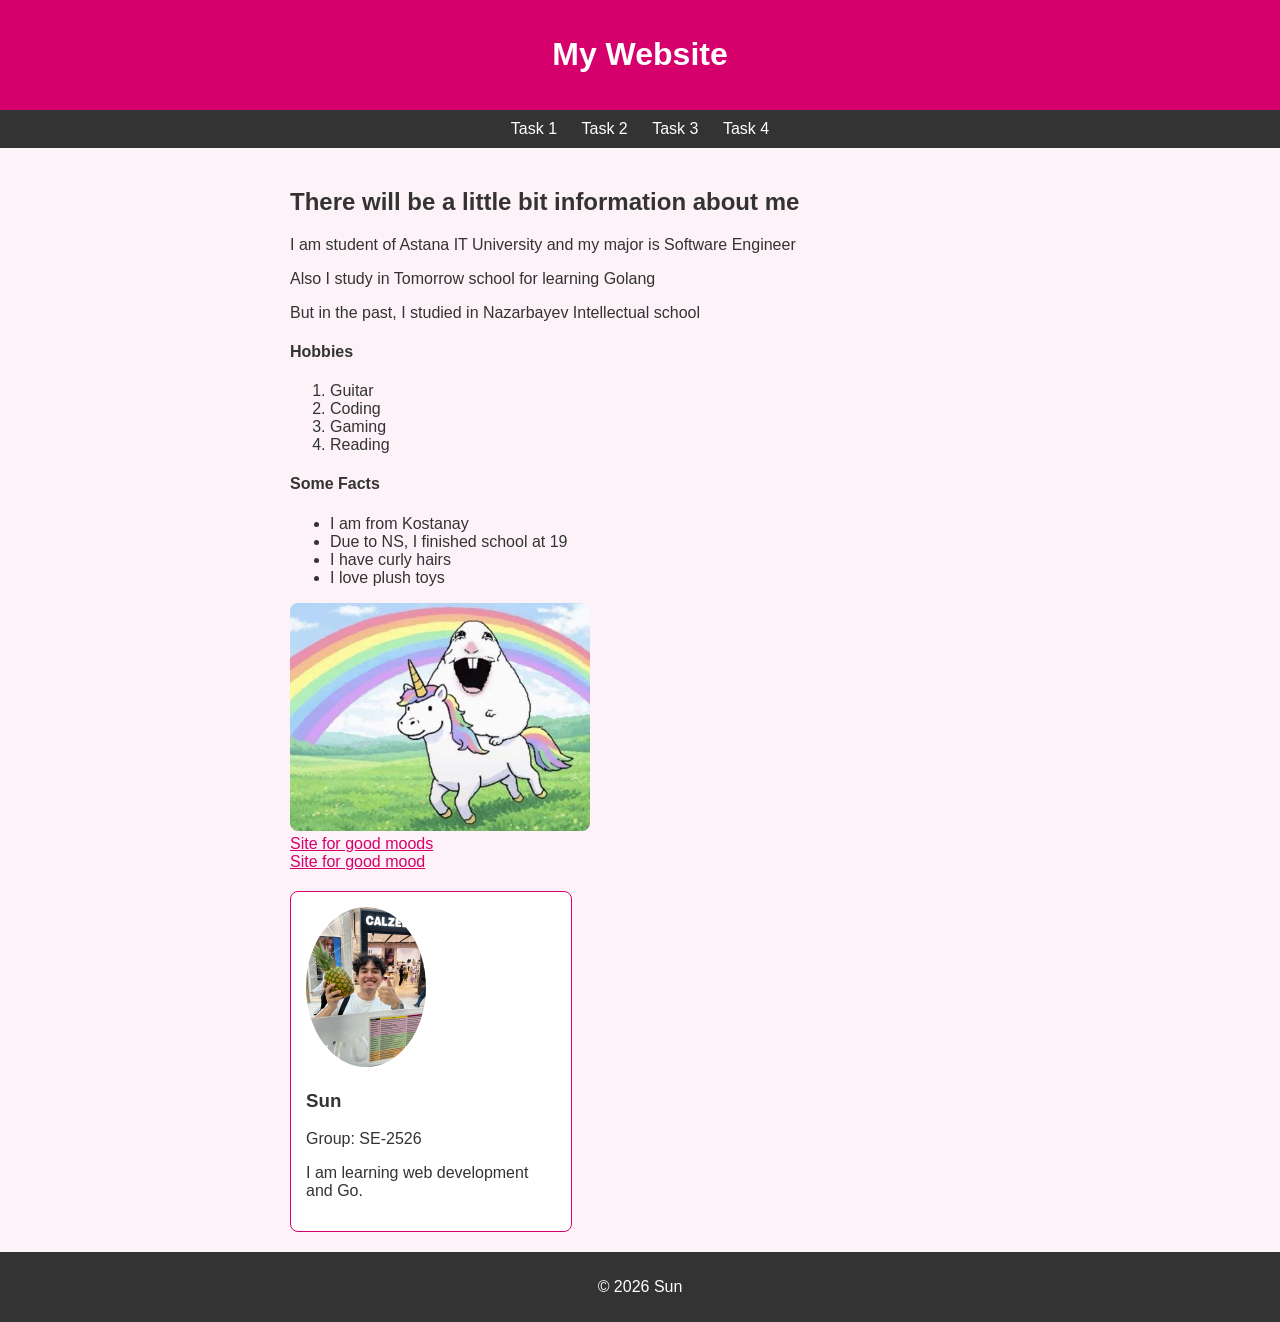
<file: index.html>
<!DOCTYPE html>
<html lang="en">
<head>
    <meta charset="UTF-8">
    <meta name="viewport" content="width=device-width, initial-scale=1.0">
    <title>About me</title>
    <link rel="stylesheet" href="./style.css">
</head>
<body>

    <div class="header">
        <h1>My Website</h1>
    </div>

    <div class="navbar">
        <a href="index.html">Task 1</a>
        <a href="task2.html">Task 2</a>
        <a href="exercise1/index.html">Task 3</a>
        <a href="task4.html">Task 4</a>
    </div>

    <div class="page-content">
        <h2>There will be a little bit information about me</h2>
        <p>I am student of Astana IT University and my major is Software Engineer</p>
        <p>Also I study in Tomorrow school for learning Golang</p>
        <p>But in the past, I studied in Nazarbayev Intellectual school</p>

        <h4>Hobbies</h4>
        <ol>
            <li>Guitar</li>
            <li>Coding</li>
            <li>Gaming</li>
            <li>Reading</li>
        </ol>

        <h4>Some Facts</h4>
        <ul>
            <li>I am from Kostanay</li>
            <li>Due to NS, I finished school at 19</li>
            <li>I have curly hairs</li>
            <li>I love plush toys</li>
        </ul>

        <img src="images.jpeg" alt="Happy Hamster">
        <br>
        <a href="https://kartinkof.club/kartinki/kartinki-dlja-nastroenija/16255-pozitivnye-kartinki-dlja-podnjatija-nastroenija-46-foto.html">Site for good moods</a>
        <br>
        <a href="https://mixnews.lv/yumor/">Site for good mood</a>

        <div class="profile-card">
            <img src="me.jpg" alt="me">
            <h3>Sun</h3>
            <p>Group: SE-2526</p>
            <p>I am learning web development and Go.</p>
        </div>
    </div>

    <div class="footer">
        <p>&copy; 2026 Sun</p>
    </div>

</body>
</html>
</file>
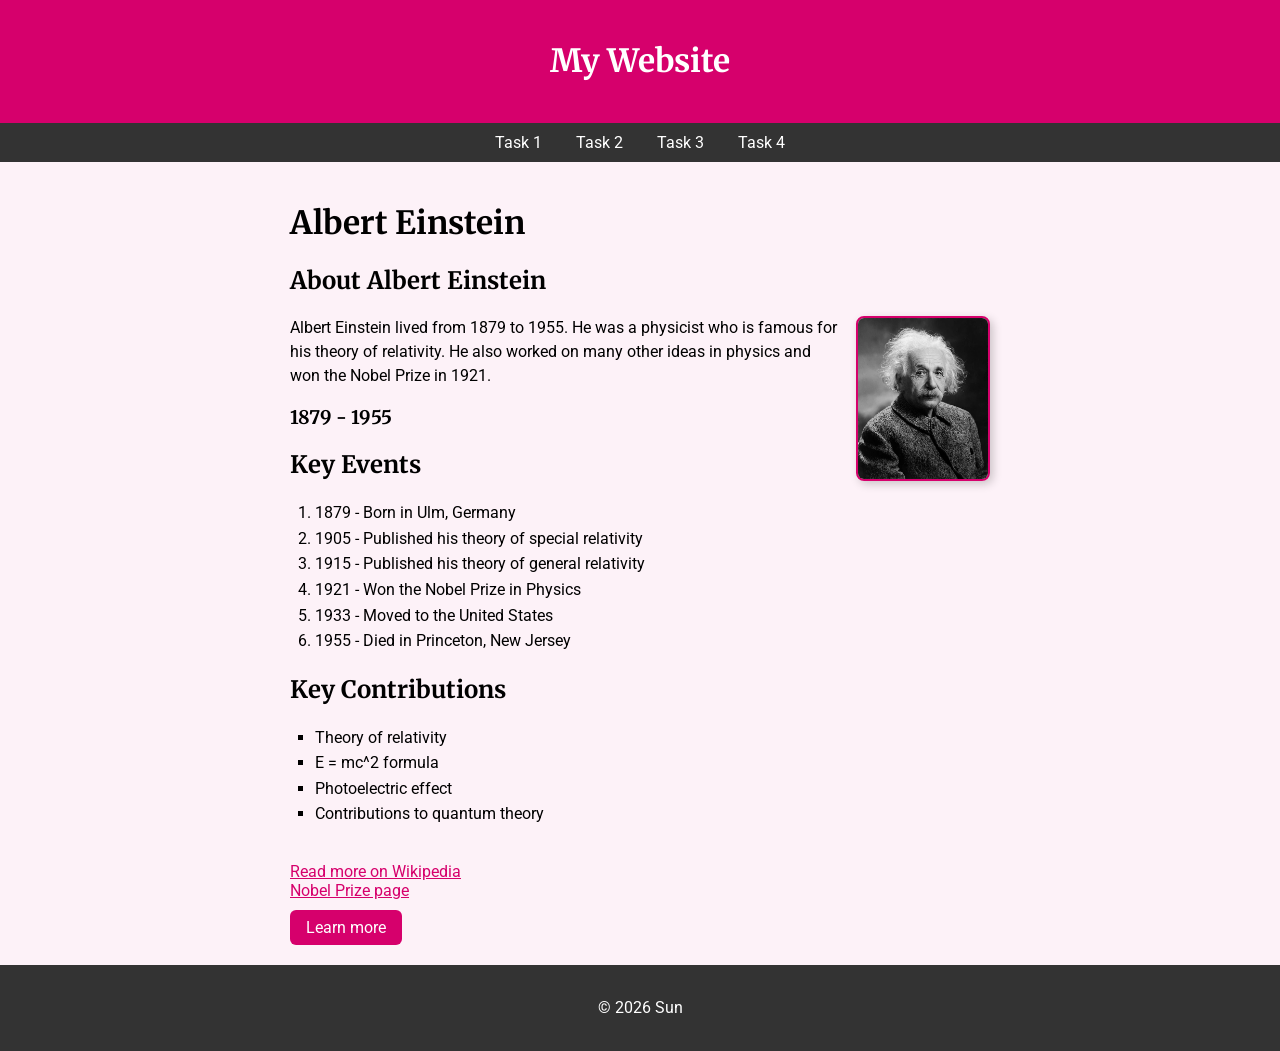
<file: exercise1/index.html>
<!DOCTYPE html>
<html lang="en">
<head>
    <meta charset="UTF-8">
    <meta name="viewport" content="width=device-width, initial-scale=1.0">
    <title>Tribute Page - Albert Einstein</title>
    <link href="https://fonts.googleapis.com/css2?family=Roboto&family=Merriweather&display=swap" rel="stylesheet">
    <link rel="stylesheet" href="style.css">
</head>
<body>

    <div class="header">
        <h1>My Website</h1>
    </div>

    <div class="navbar">
        <a href="../index.html">Task 1</a>
        <a href="../task2.html">Task 2</a>
        <a href="index.html">Task 3</a>
        <a href="../task4.html">Task 4</a>
    </div>

    <div class="content">
        <h1>Albert Einstein</h1>
        <h2>About Albert Einstein</h2>

        <img src="person.webp" alt="Albert Einstein" class="person-photo">

        <p>Albert Einstein lived from 1879 to 1955. He was a physicist who is famous for his theory of relativity. He also worked on many other ideas in physics and won the Nobel Prize in 1921.</p>
        <h3>1879 - 1955</h3>

        <h2>Key Events</h2>
        <ol>
            <li>1879 - Born in Ulm, Germany</li>
            <li>1905 - Published his theory of special relativity</li>
            <li>1915 - Published his theory of general relativity</li>
            <li>1921 - Won the Nobel Prize in Physics</li>
            <li>1933 - Moved to the United States</li>
            <li>1955 - Died in Princeton, New Jersey</li>
        </ol>

        <h2>Key Contributions</h2>
        <ul>
            <li>Theory of relativity</li>
            <li>E = mc^2 formula</li>
            <li>Photoelectric effect</li>
            <li>Contributions to quantum theory</li>
        </ul>

        <br>
        <a href="https://en.wikipedia.org/wiki/Albert_Einstein">Read more on Wikipedia</a>
        <br>
        <a href="https://www.nobelprize.org/prizes/physics/1921/einstein/facts/">Nobel Prize page</a>
        <br>
        <a href="https://en.wikipedia.org/wiki/Albert_Einstein" class="btn">Learn more</a>
    </div>

    <div class="footer">
        <p>&copy; 2026 Sun</p>
    </div>

</body>
</html>
</file>
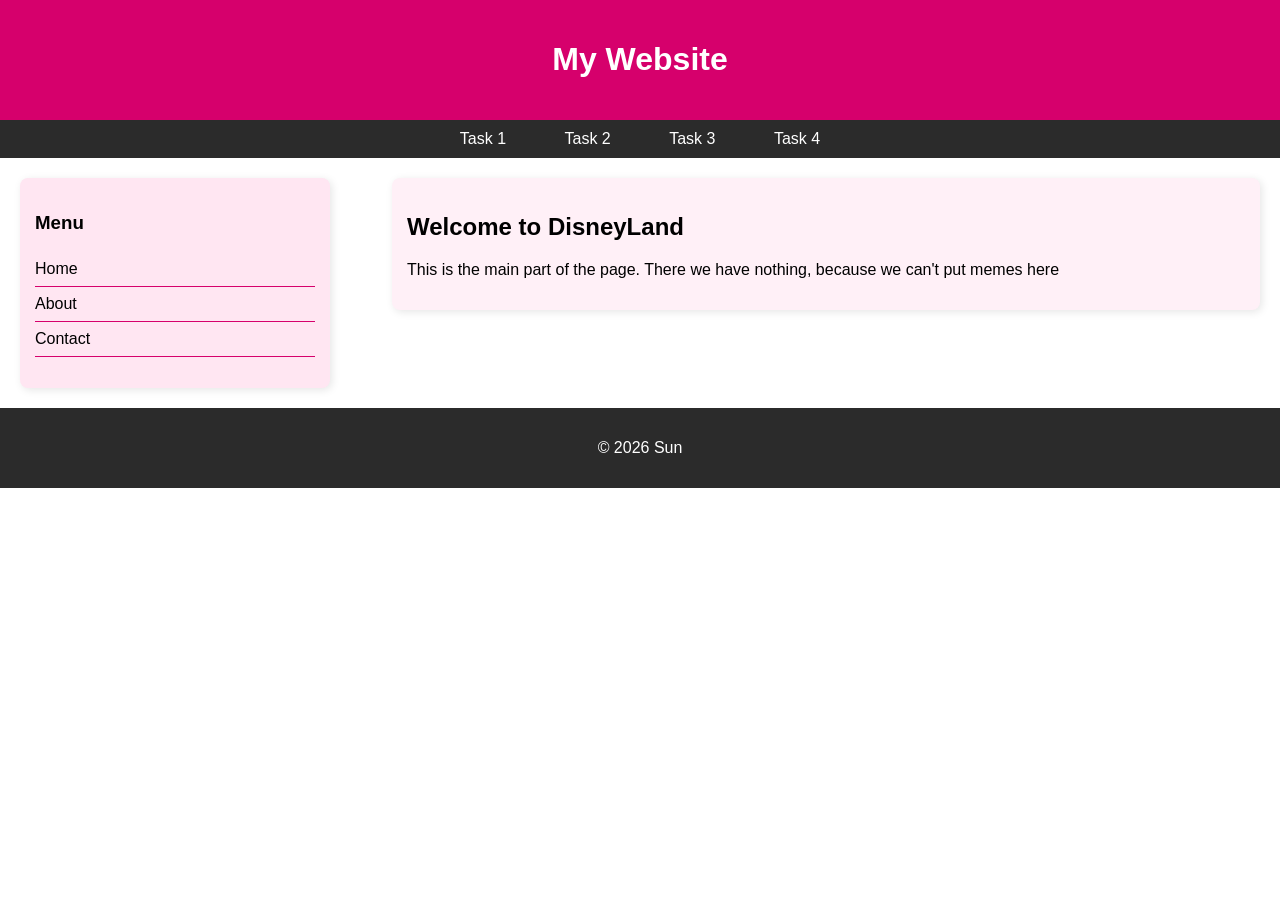
<file: task2.html>
<!DOCTYPE html>
<html lang="en">
<head>
    <meta charset="UTF-8">
    <meta name="viewport" content="width=device-width, initial-scale=1.0">
    <title>Task 2 - Layout</title>
    <link rel="stylesheet" href="./task2.css">
</head>
<body>

    <div class="header">
        <h1>My Website</h1>
    </div>

    <div class="navbar">
        <a href="index.html">Task 1</a>
        <a href="task2.html">Task 2</a>
        <a href="exercise1/index.html">Task 3</a>
        <a href="task4.html">Task 4</a>
    </div>

    <div class="container">
        <div class="sidebar">
            <h3>Menu</h3>
            <ul>
                <li>Home</li>
                <li>About</li>
                <li>Contact</li>
            </ul>
        </div>

        <div class="main-content">
            <h2>Welcome to DisneyLand</h2>
            <p>This is the main part of the page. There we have nothing, because we can't put memes here</p>
        </div>
    </div>

    <div class="footer">
        <p>&copy; 2026 Sun</p>
    </div>

</body>
</html>
</file>
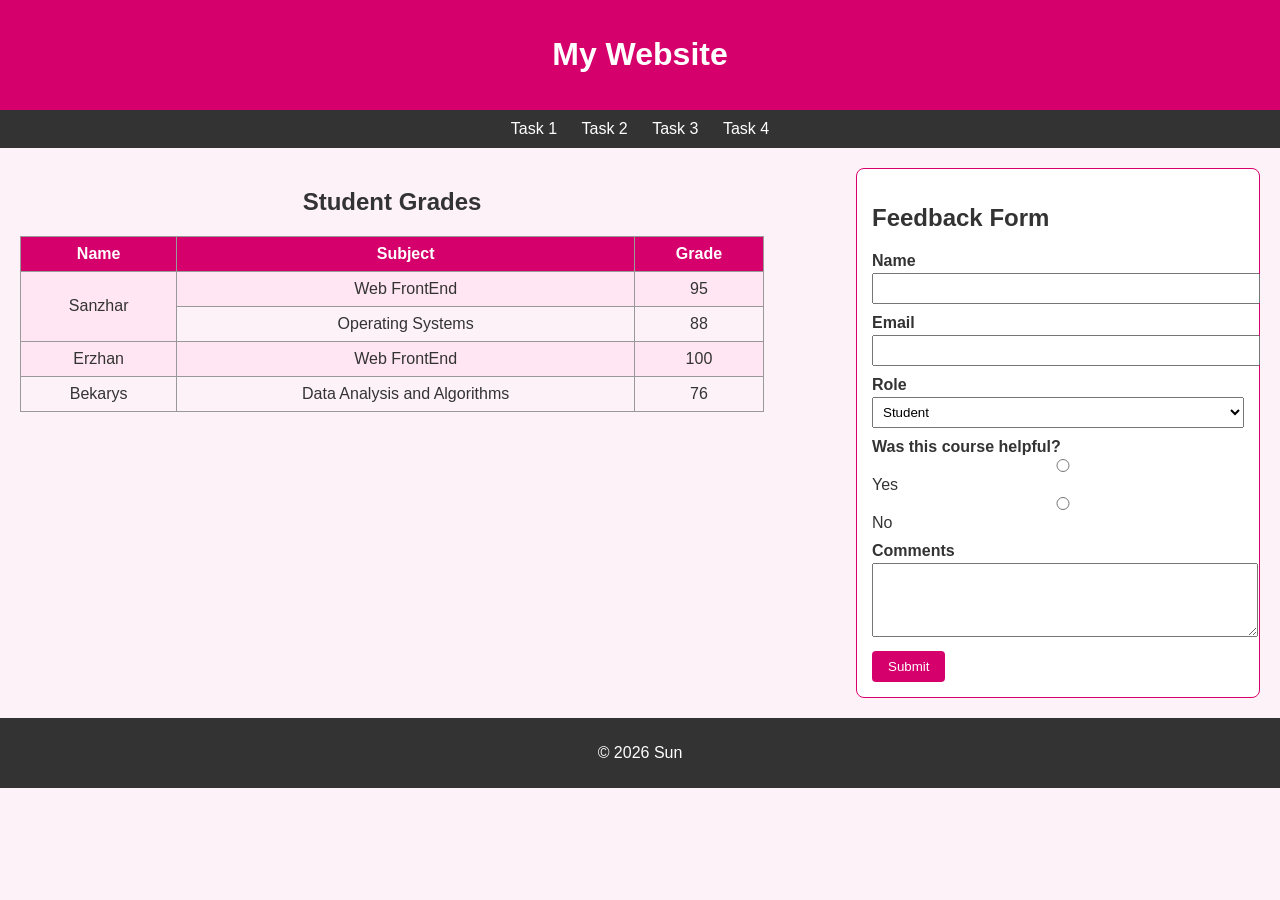
<file: task4.html>
<!DOCTYPE html>
<html lang="en">
<head>
    <meta charset="UTF-8">
    <meta name="viewport" content="width=device-width, initial-scale=1.0">
    <title>Task 4 - Table and Form</title>
    <link rel="stylesheet" href="./style.css">
</head>
<body>

    <div class="header">
        <h1>My Website</h1>
    </div>

    <div class="navbar">
        <a href="index.html">Task 1</a>
        <a href="task2.html">Task 2</a>
        <a href="exercise1/index.html">Task 3</a>
        <a href="task4.html">Task 4</a>
    </div>

    <div class="grades-feedback-container">
        <div class="table-wrapper">
            <h2 id="grades-title">Student Grades</h2>
            <table>
                <tr>
                    <th>Name</th>
                    <th>Subject</th>
                    <th>Grade</th>
                </tr>
                <tr>
                    <td rowspan="2">Sanzhar</td>
                    <td>Web FrontEnd</td>
                    <td>95</td>
                </tr>
                <tr>
                    <td>Operating Systems</td>
                    <td>88</td>
                </tr>
                <tr class="highlight-row">
                    <td>Erzhan</td>
                    <td>Web FrontEnd</td>
                    <td>100</td>
                </tr>
                <tr>
                    <td>Bekarys</td>
                    <td>Data Analysis and Algorithms</td>
                    <td>76</td>
                </tr>
            </table>
        </div>
        <form class="feedback-form">
            <h2>Feedback Form</h2>
    
            <label for="name">Name</label>
            <input type="text" id="name" name="name">
    
            <label for="email">Email</label>
            <input type="email" id="email" name="email">
    
            <label for="role">Role</label>
            <select id="role" name="role">
                <option value="student">Student</option>
                <option value="teacher">Teacher</option>
                <option value="other">Other</option>
            </select>
    
            <label>Was this course helpful?</label>
            <input type="radio" id="yes" name="helpful" value="yes">
            <label for="yes" style="display:inline; font-weight:normal;">Yes</label>
            <input type="radio" id="no" name="helpful" value="no">
            <label for="no" style="display:inline; font-weight:normal;">No</label>
    
            <label for="comments">Comments</label>
            <textarea id="comments" name="comments" rows="4"></textarea>
    
            <button type="submit" id="submit-btn">Submit</button>
        </form>
    </div>

    <div class="footer">
        <p>&copy; 2026 Sun</p>
    </div>

</body>
</html>
</file>
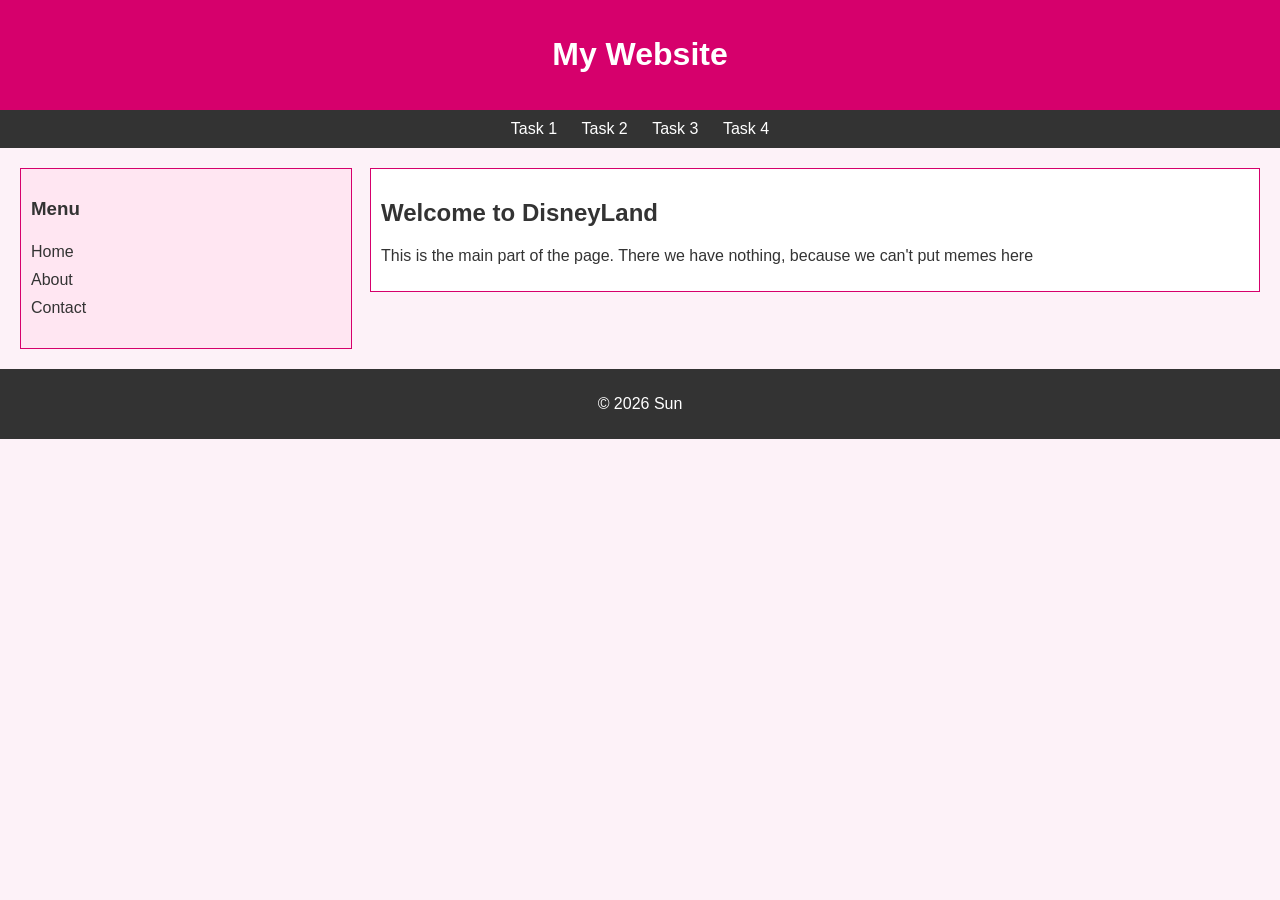
<file: 1_Assignment/task2.html>
<!DOCTYPE html>
<html lang="en">
<head>
    <meta charset="UTF-8">
    <meta name="viewport" content="width=device-width, initial-scale=1.0">
    <title>Task 2 - Layout</title>
    <link rel="stylesheet" href="./style.css">
</head>
<body>

    <div class="header">
        <h1>My Website</h1>
    </div>

    <div class="navbar">
        <a href="index.html">Task 1</a>
        <a href="task2.html">Task 2</a>
        <a href="exercise1/index.html">Task 3</a>
        <a href="task4.html">Task 4</a>
    </div>

    <div class="container">
        <div class="sidebar">
            <h3>Menu</h3>
            <ul>
                <li>Home</li>
                <li>About</li>
                <li>Contact</li>
            </ul>
        </div>

        <div class="main-content">
            <h2>Welcome to DisneyLand</h2>
            <p>This is the main part of the page. There we have nothing, because we can't put memes here</p>
        </div>
    </div>

    <div class="footer">
        <p>&copy; 2026 Sun</p>
    </div>

</body>
</html>
</file>
<file: style.css>
body {
    margin: 0;
    font-family: Arial, sans-serif;
    font-size: 16px;
    color: #333;
    background-color: #fdf2f8;
}

.header {
    background-color: #d6006c;
    color: white;
    padding: 15px;
    text-align: center;
}

.navbar {
    background-color: #333;
    padding: 10px;
    text-align: center;
}

.navbar a {
    color: white;
    text-decoration: none;
    margin: 0 10px;
}

.navbar a:hover {
    color: #ff8cd3;
}

.footer {
    background-color: #333;
    color: white;
    text-align: center;
    padding: 10px;
}

/* Task 1 */
.page-content {
    padding: 20px;
    max-width: 700px;
    margin: 0 auto;
}

img {
    max-width: 300px;
    border-radius: 8px;
}

a {
    color: #d6006c;
}
a:hover {
    color: #ff4fa3;
}

.profile-card {
    background-color: white;
    border: 1px solid #d6006c;
    border-radius: 8px;
    padding: 15px;
    margin-top: 20px;
    max-width: 250px;
}

.profile-card img {
    max-width: 120px;
    border-radius: 50%;
}

/* Task 2 - layout */
.container {
    overflow: hidden;
    padding: 20px;
}

.sidebar {
    float: left;
    width: 25%;
    background-color: #ffe6f2;
    padding: 10px;
    border: 1px solid #d6006c;
}

.sidebar ul {
    list-style-type: none;
    padding: 0;
}

.sidebar li {
    padding: 5px 0;
}

.main-content {
    float: right;
    width: 70%;
    background-color: white;
    padding: 10px;
    border: 1px solid #d6006c;
}

/* Task 4 - таблица */
#grades-title {
    text-align: center;
}

table {
    width: 100%;
    margin: 0;
    border-collapse: collapse;
}

table th {
    background-color: #d6006c;
    color: white;
    padding: 8px;
    border: 1px solid #999;
}

table td {
    border: 1px solid #999;
    padding: 8px;
    text-align: center;
}

table tr:nth-child(even) {
    background-color: #ffe6f2;
}

.highlight-row {
    background-color: #ffd1e6;
}

/* Task 4 - форма */
.feedback-form {
    float: right;
    width: 30%;
    margin: 0;
    background-color: white;
    padding: 15px;
    border: 1px solid #d6006c;
    border-radius: 8px;
}

.feedback-form label {
    font-weight: bold;
    display: block;
    margin-top: 10px;
}

.feedback-form input,
.feedback-form select,
.feedback-form textarea {
    width: 100%;
    padding: 6px;
    margin-top: 3px;
}

#submit-btn {
    margin-top: 10px;
    background-color: #d6006c;
    color: white;
    padding: 8px 16px;
    border: none;
    border-radius: 4px;
}

#submit-btn:hover {
    background-color: #ff4fa3;
}
.grades-feedback-container {
    overflow: hidden;
    padding: 20px;
}

.table-wrapper {
    float: left;
    width: 60%;
}
</file>
<file: exercise1/style.css>
body {
    margin: 0;
    font-family: 'Roboto', sans-serif;
    background-color: #fdf2f8;
}

.header {
    background-color: #d6006c;
    color: white;
    padding: 20px;
    text-align: center;
}

.navbar {
    background-color: #333;
    padding: 10px;
    text-align: center;
}

.navbar a {
    color: white;
    text-decoration: none;
    margin: 0 15px;
}

.navbar a:hover {
    color: #ff8cd3;
}

.footer {
    background-color: #333;
    color: white;
    text-align: center;
    padding: 15px;
}

.content {
    max-width: 700px;
    margin: 0 auto;
    padding: 20px;
}

h1, h2, h3 {
    font-family: 'Merriweather', serif;
}


.person-photo {
    float: right;
    max-width: 130px;
    border-radius: 8px;
    border: 2px solid #d6006c;
    box-shadow: 3px 3px 10px rgba(0,0,0,0.2);
    margin-left: 15px;
    margin-bottom: 10px;
}

p {
    line-height: 1.5;
}

ol, ul {
    line-height: 1.6;
    padding-left: 25px;
}

ol {
    list-style-type: decimal;
}

ul {
    list-style-type: square;
}

a {
    color: #d6006c;
}

a:hover {
    color: #ff4fa3;
}

.btn {
    display: inline-block;
    margin-top: 10px;
    padding: 8px 16px;
    background-color: #d6006c;
    color: white;
    text-decoration: none;
    border-radius: 6px;
}

.btn:hover {
    background-color: #ff4fa3;
}
</file>
<file: task2.css>
* {
    box-sizing: border-box;
}

body {
    margin: 0;
    font-family: Arial, sans-serif;
}

.header {
    background-color: #d6006c;
    color: white;
    padding: 20px;
    text-align: center;
}

.navbar {
    background-color: #2b2b2b;
    padding: 10px;
    text-align: center;
}

.navbar a {
    color: white;
    text-decoration: none;
    margin: 0 15px;
    padding: 8px 12px;
    border-radius: 6px;
}

.navbar a:hover {
    background-color: #ff4fa3;
}

.container {
    overflow: hidden;
    padding: 20px;
}


.sidebar {
    float: left;
    width: 25%;
    background-color: #ffe6f2;
    padding: 15px;
    box-shadow: 2px 2px 8px rgba(0,0,0,0.1);
    border-radius: 8px;
}

.sidebar ul {
    list-style-type: none;
    padding: 0;
}

.sidebar li {
    padding: 8px 0;
    border-bottom: 1px solid #d6006c;
}

.main-content {
    float: right;
    width: 70%;
    background-color: #fff0f7;
    padding: 15px;
    box-shadow: 2px 2px 8px rgba(0,0,0,0.1);
    border-radius: 8px;
}

.footer {
    clear: both;
    background-color: #2b2b2b;
    color: white;
    text-align: center;
    padding: 15px;
}
</file>
<file: 1_Assignment/style.css>
body {
    margin: 0;
    font-family: Arial, sans-serif;
    font-size: 16px;
    color: #333;
    background-color: #fdf2f8;
}

.header {
    background-color: #d6006c;
    color: white;
    padding: 15px;
    text-align: center;
}

.navbar {
    background-color: #333;
    padding: 10px;
    text-align: center;
}

.navbar a {
    color: white;
    text-decoration: none;
    margin: 0 10px;
}

.navbar a:hover {
    color: #ff8cd3;
}

.footer {
    background-color: #333;
    color: white;
    text-align: center;
    padding: 10px;
}

/* Task 1 */
.page-content {
    padding: 20px;
    max-width: 700px;
    margin: 0 auto;
}

img {
    max-width: 300px;
    border-radius: 8px;
}

a {
    color: #d6006c;
}
a:hover {
    color: #ff4fa3;
}

.profile-card {
    background-color: white;
    border: 1px solid #d6006c;
    border-radius: 8px;
    padding: 15px;
    margin-top: 20px;
    max-width: 250px;
}

.profile-card img {
    max-width: 120px;
    border-radius: 50%;
}

/* Task 2 - layout */
.container {
    overflow: hidden;
    padding: 20px;
}

.sidebar {
    float: left;
    width: 25%;
    background-color: #ffe6f2;
    padding: 10px;
    border: 1px solid #d6006c;
}

.sidebar ul {
    list-style-type: none;
    padding: 0;
}

.sidebar li {
    padding: 5px 0;
}

.main-content {
    float: right;
    width: 70%;
    background-color: white;
    padding: 10px;
    border: 1px solid #d6006c;
}

/* Task 4 - таблица */
#grades-title {
    text-align: center;
}

table {
    width: 90%;
    margin: 0 auto 30px auto;
    border-collapse: collapse;
}

table th {
    background-color: #d6006c;
    color: white;
    padding: 8px;
}

table td {
    border: 1px solid #999;
    padding: 8px;
    text-align: center;
}

table tr:nth-child(even) {
    background-color: #ffe6f2;
}

.highlight-row {
    background-color: #ffd1e6;
}

/* Task 4 - форма */
.feedback-form {
    width: 350px;
    margin: 0 40px 30px auto;
    background-color: white;
    padding: 15px;
    border: 1px solid #d6006c;
    border-radius: 8px;
}

.feedback-form label {
    font-weight: bold;
    display: block;
    margin-top: 10px;
}

.feedback-form input,
.feedback-form select,
.feedback-form textarea {
    width: 100%;
    padding: 6px;
    margin-top: 3px;
}

#submit-btn {
    margin-top: 10px;
    background-color: #d6006c;
    color: white;
    padding: 8px 16px;
    border: none;
    border-radius: 4px;
}

#submit-btn:hover {
    background-color: #ff4fa3;
}
.grades-feedback-container {
    overflow: hidden;
    padding: 20px;
}

.table-wrapper {
    float: left;
    width: 60%;
}

table {
    width: 100%;
    margin: 0;
}

.feedback-form {
    float: right;
    width: 30%;
    margin: 0;
    background-color: white;
    padding: 15px;
    border: 1px solid #d6006c;
    border-radius: 8px;
}
</file>
